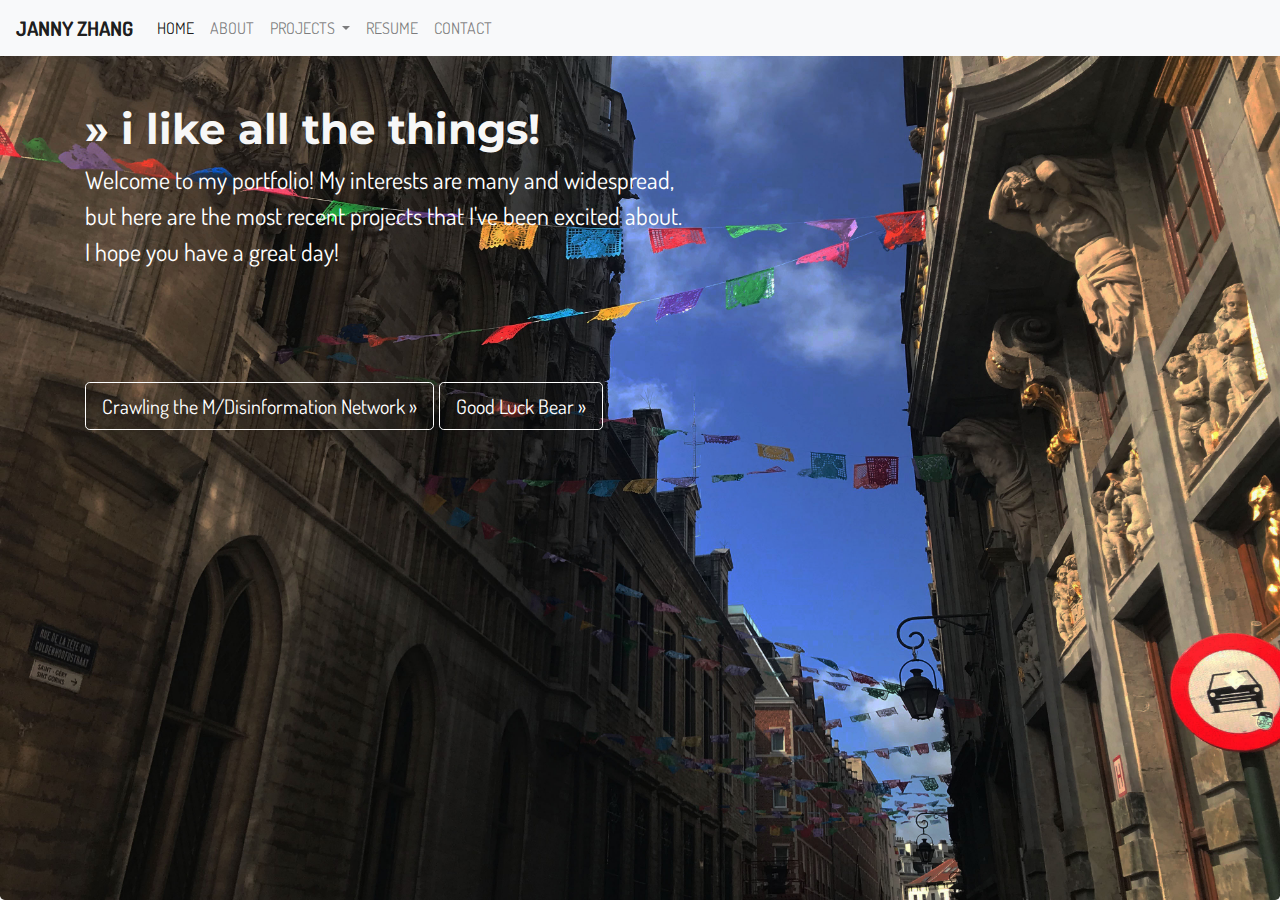
<file: index.html>
<!DOCTYPE html>
<html lang="en">
  
  <head>
    <meta charset="utf-8">
    <meta name="viewport" content="width=device-width, initial-scale=1">
    <title>jz » home</title>
    <link href="css/bootstrap.min.css" rel="stylesheet">
    <link href="css/jarzofjam.css" rel="stylesheet">
    <link href='https://fonts.googleapis.com/css?family=Montserrat:400,700' rel='stylesheet' type='text/css'>
    <link href='https://fonts.googleapis.com/css?family=Dosis:400,700' rel='stylesheet' type='text/css'>

  </head>

  <!-- BODY!-->

  <body>
    <nav class="navbar navbar-expand-lg navbar-light bg-light">
      <a class="navbar-brand" href="./index.html">JANNY ZHANG</a>
      
      <button class="navbar-toggler" type="button" data-toggle="collapse" data-target="#navbarSupportedContent" aria-controls="navbarSupportedContent" aria-expanded="false" aria-label="Toggle navigation">
        <span class="navbar-toggler-icon"></span>
      </button>

      <div class="collapse navbar-collapse" id="navbarSupportedContent">
        <ul class="navbar-nav mr-auto">
          <li class="nav-item active">
            <a class="nav-link" href="./index.html">HOME<span class="sr-only">(current)</span></a>
          </li>
          <li class="nav-item">
            <a class="nav-link" href="./about.html">ABOUT</a>
          </li>
          <li class="nav-item dropdown">
            <a class="nav-link dropdown-toggle" href="#" id="navbarDropdown" role="button" data-toggle="dropdown" aria-haspopup="true" aria-expanded="false">
              PROJECTS
            </a>
            <div class="dropdown-menu" aria-labelledby="navbarDropdown">
              <a class="dropdown-item" href="./project_design.html">design</a>
              <a class="dropdown-item" href="#">technical</a>
              <a class="dropdown-item" href="#">personal</a>
            </div>
          </li>
          <li class="nav-item">
            <a class="nav-link" href="#">RESUME</a>
          </li>
          <li class="nav-item">
            <a class="nav-link" href="#">CONTACT</a>
          </li>
        </ul>
      </div>
    </nav>




    <div class="jumbotron image front-page">
      <div class="container content">
        <h1>» i like all the things!</h1>
        <p class="avoid-pics">Welcome to my portfolio! My interests are many and widespread, but here are the most recent projects that I've been excited about. I hope you have a great day!</p>
        <br>
        <br>
        <br>
        <br>
        <p><a class="btn btn-primary btn-lg" href="#" role="button">Crawling the M/Disinformation Network »</a> <a class="btn btn-primary btn-lg" href="#" role="button">Good Luck Bear »</a></p>
      </div>
    </div>



    <script src="https://ajax.googleapis.com/ajax/libs/jquery/1.11.3/jquery.min.js"></script>
    <script src="js/bootstrap.min.js"></script>
    <script src="js/app.js"></script>
  </body>





</html>
</file>
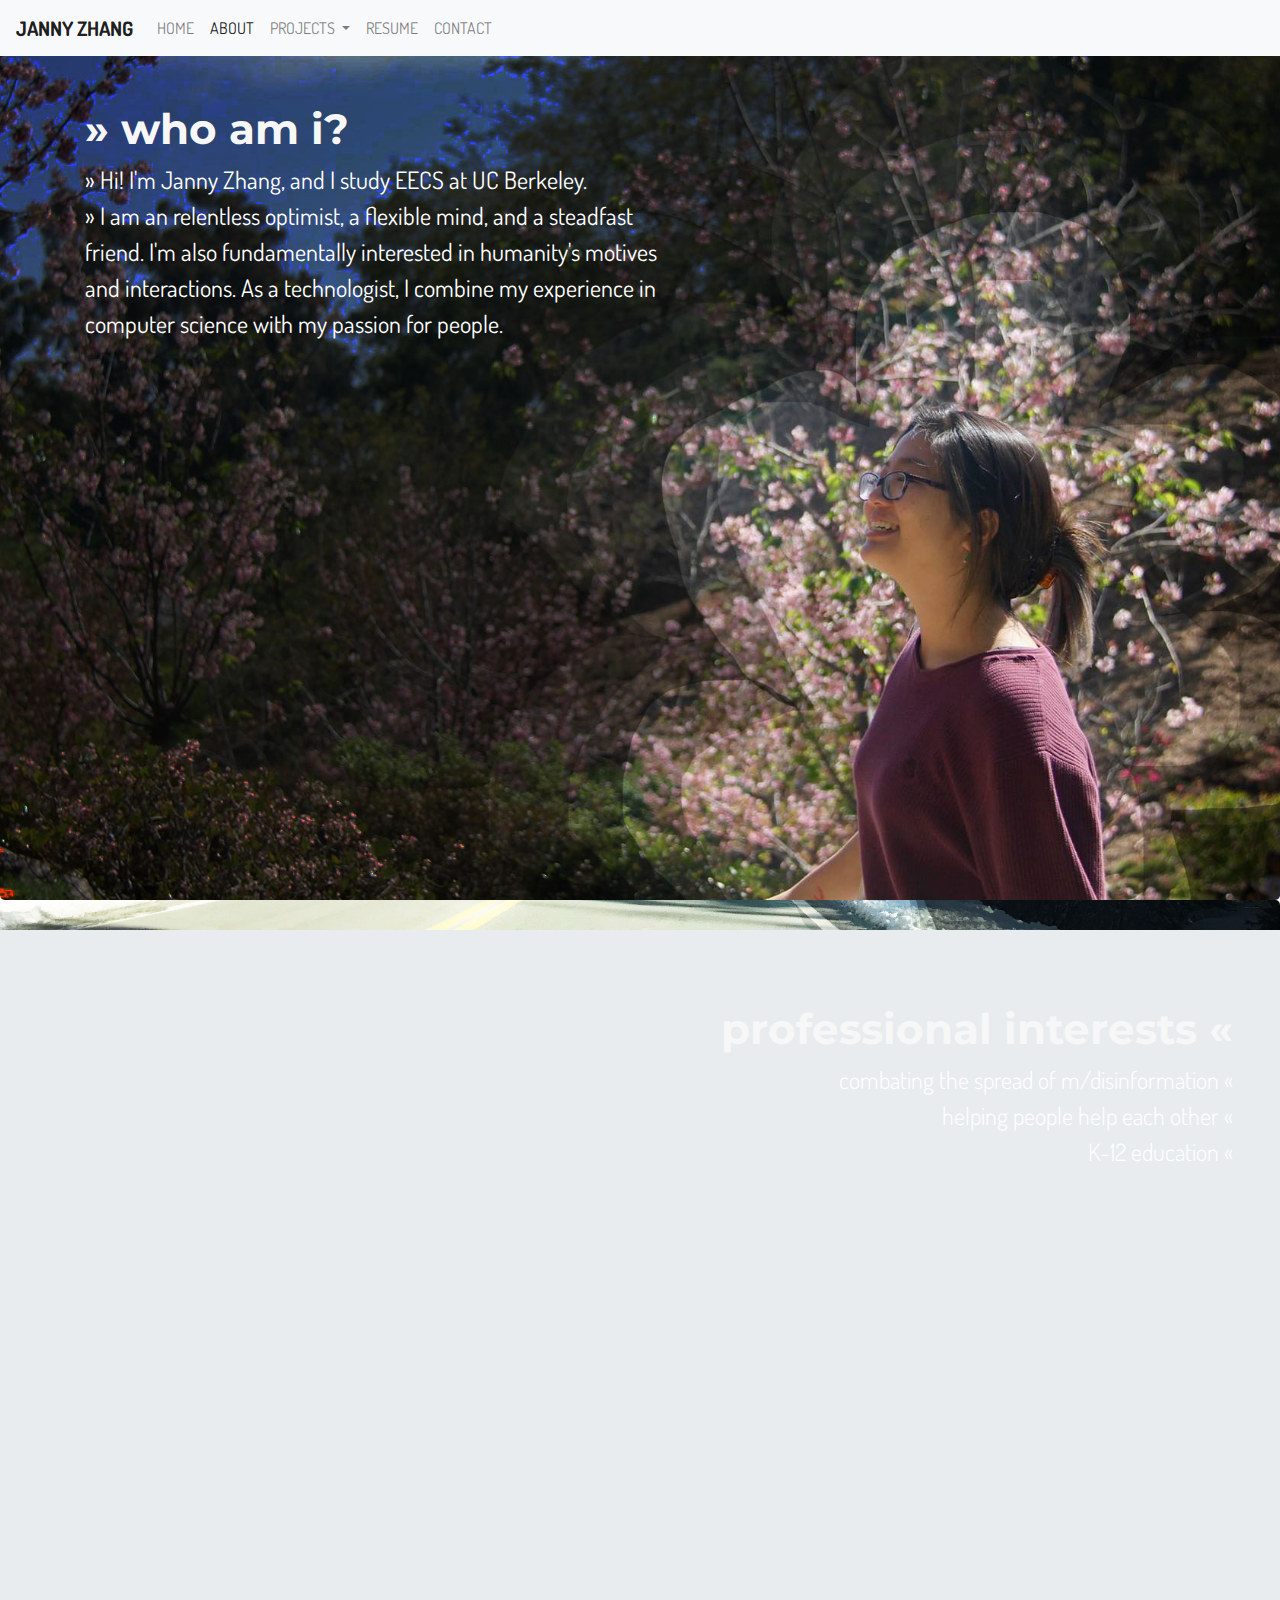
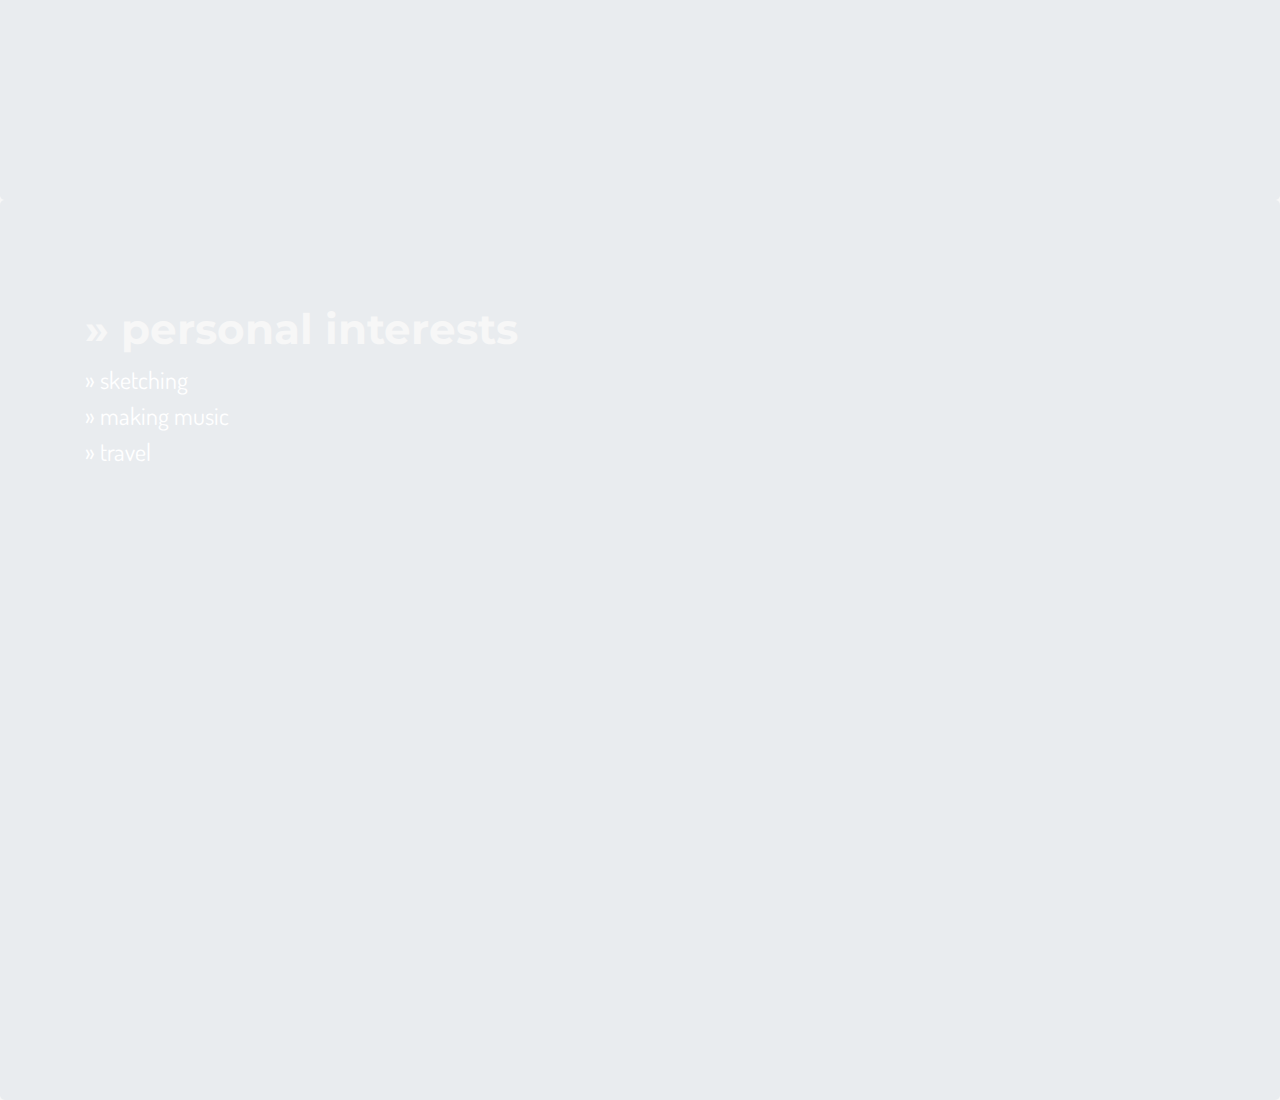
<file: about.html>
<!DOCTYPE html>
<html lang="en">
  
  <head>
    <meta charset="utf-8">
    <meta name="viewport" content="width=device-width, initial-scale=1">
    <title>jz » about</title>
    <link href="css/bootstrap.min.css" rel="stylesheet">
    <link href="css/jarzofjam.css" rel="stylesheet">
    <link href='https://fonts.googleapis.com/css?family=Montserrat:400,700' rel='stylesheet' type='text/css'>
    <link href='https://fonts.googleapis.com/css?family=Dosis:400,700' rel='stylesheet' type='text/css'>

  </head>

  <!-- BODY!-->

  <body>
    <nav class="navbar navbar-expand-lg navbar-light bg-light">
      <a class="navbar-brand" href="./index.html">JANNY ZHANG</a>
      
      <button class="navbar-toggler" type="button" data-toggle="collapse" data-target="#navbarSupportedContent" aria-controls="navbarSupportedContent" aria-expanded="false" aria-label="Toggle navigation">
        <span class="navbar-toggler-icon"></span>
      </button>

      <div class="collapse navbar-collapse" id="navbarSupportedContent">
        <ul class="navbar-nav mr-auto">
          <li class="nav-item">
            <a class="nav-link" href="./index.html">HOME</a>
          </li>
          <li class="nav-item active">
            <a class="nav-link" href="./about.html">ABOUT<span class="sr-only">(current)</span></a>
          </li>
          <li class="nav-item dropdown">
            <a class="nav-link dropdown-toggle" href="#" id="navbarDropdown" role="button" data-toggle="dropdown" aria-haspopup="true" aria-expanded="false">
              PROJECTS
            </a>
            <div class="dropdown-menu" aria-labelledby="navbarDropdown">
              <a class="dropdown-item" href='./project_design.html'>design</a>
              <a class="dropdown-item" href="#">technical</a>
              <a class="dropdown-item" href="#">personal</a>
            </div>
          </li>
          <li class="nav-item">
            <a class="nav-link" href="#">RESUME</a>
          </li>
          <li class="nav-item">
            <a class="nav-link" href="#">CONTACT</a>
          </li>
        </ul>
      </div>
    </nav>

    <div class="jumbotron image about-page">
      <div class="container content">
        <h1>» who am i?</h1>
        <p class="avoid-pics">» Hi! I'm Janny Zhang, and I study EECS at UC Berkeley. <br> » I am an relentless optimist, a flexible mind, and a steadfast friend. I'm also fundamentally interested in humanity's motives and interactions. As a technologist, I combine my experience in computer science with my passion for people.</p>
      </div>
    </div>

    <div class="jumbotron image about-page-professional">
      <div class="container content avoid-pics-right">
        <h1>professional interests «</h1>
        <p class="lead"> combating the spread of m/disinformation «<br> helping people help each other «<br> K-12 education «</p>
      </div>
    </div>

    <div class="jumbotron image about-page-personal">
      <div class="container content">
        <h1>» personal interests</h1>
        <p class="avoid-pics">» sketching <br>» making music <br>» travel </p>
      </div>
    </div>


    <script src="https://ajax.googleapis.com/ajax/libs/jquery/1.11.3/jquery.min.js"></script>
    <script src="js/bootstrap.min.js"></script>
    <script src="js/app.js"></script>

  </body>

</html>
</file>
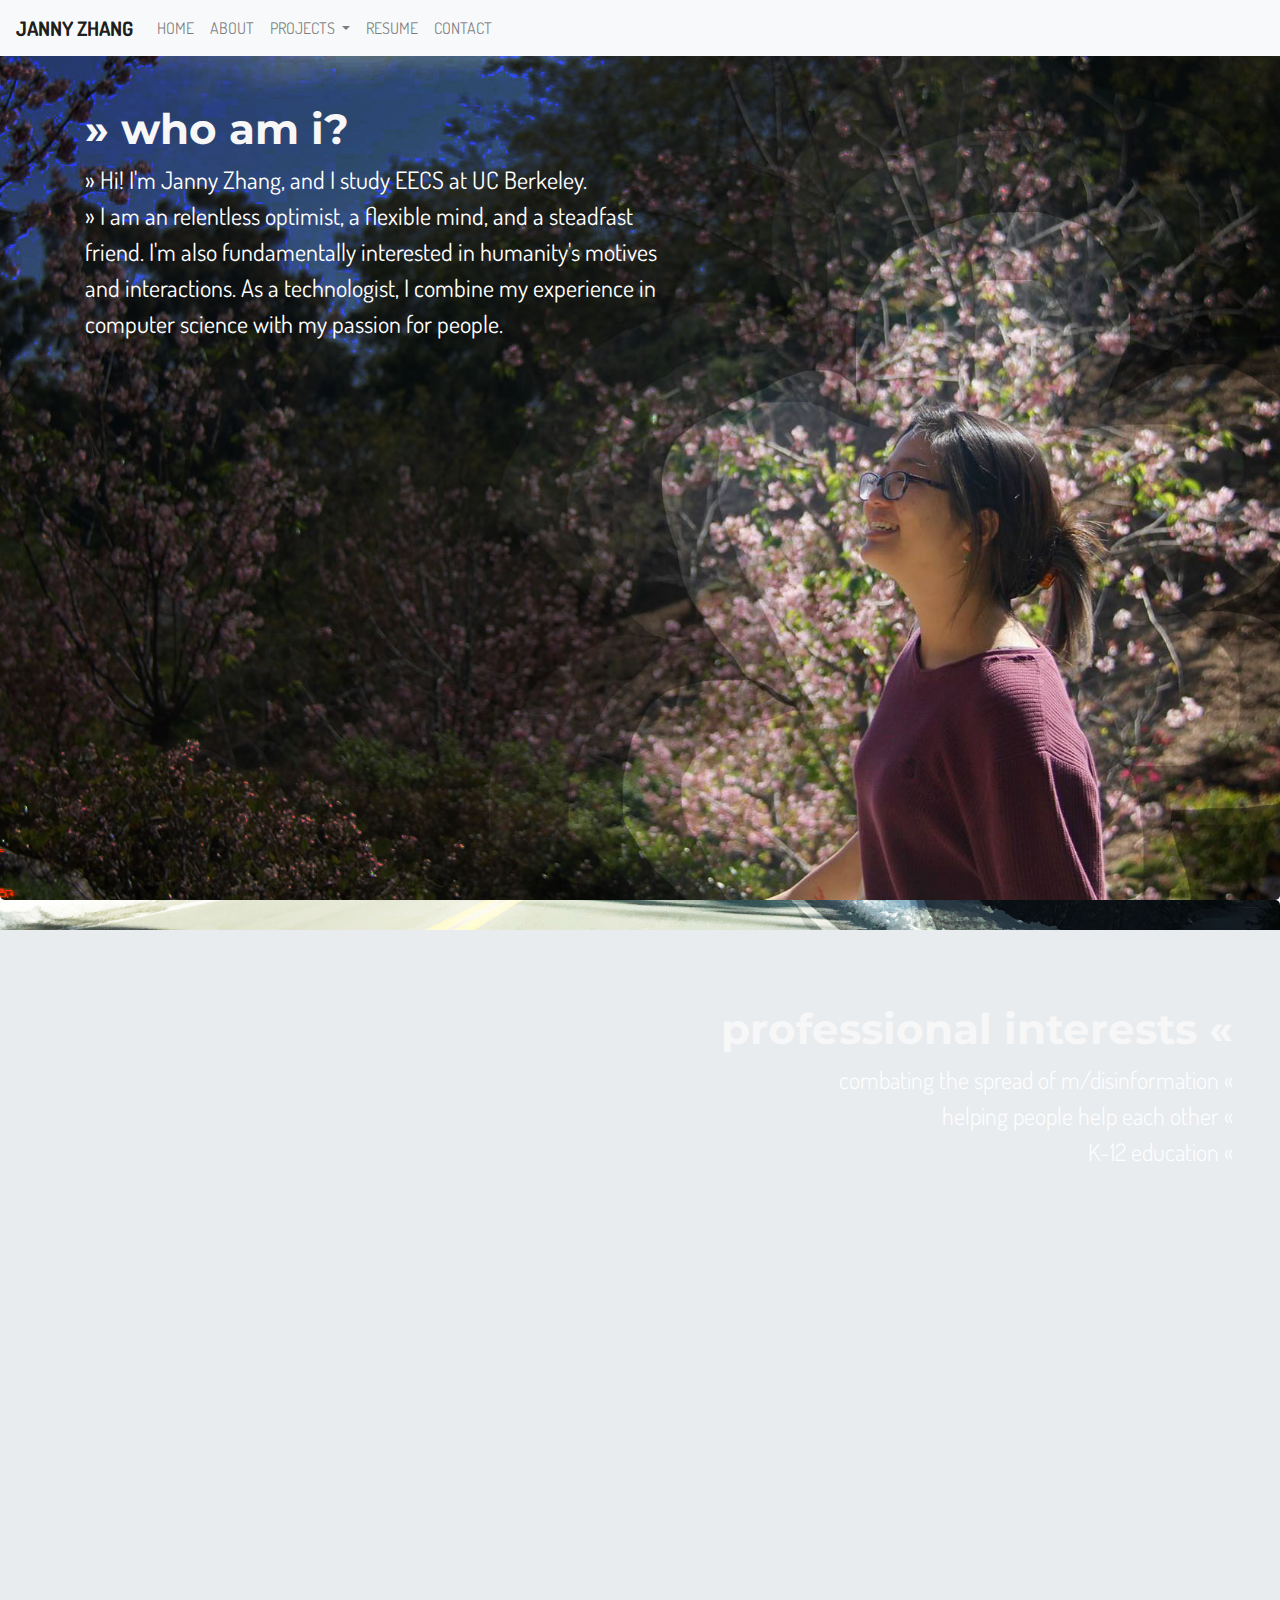
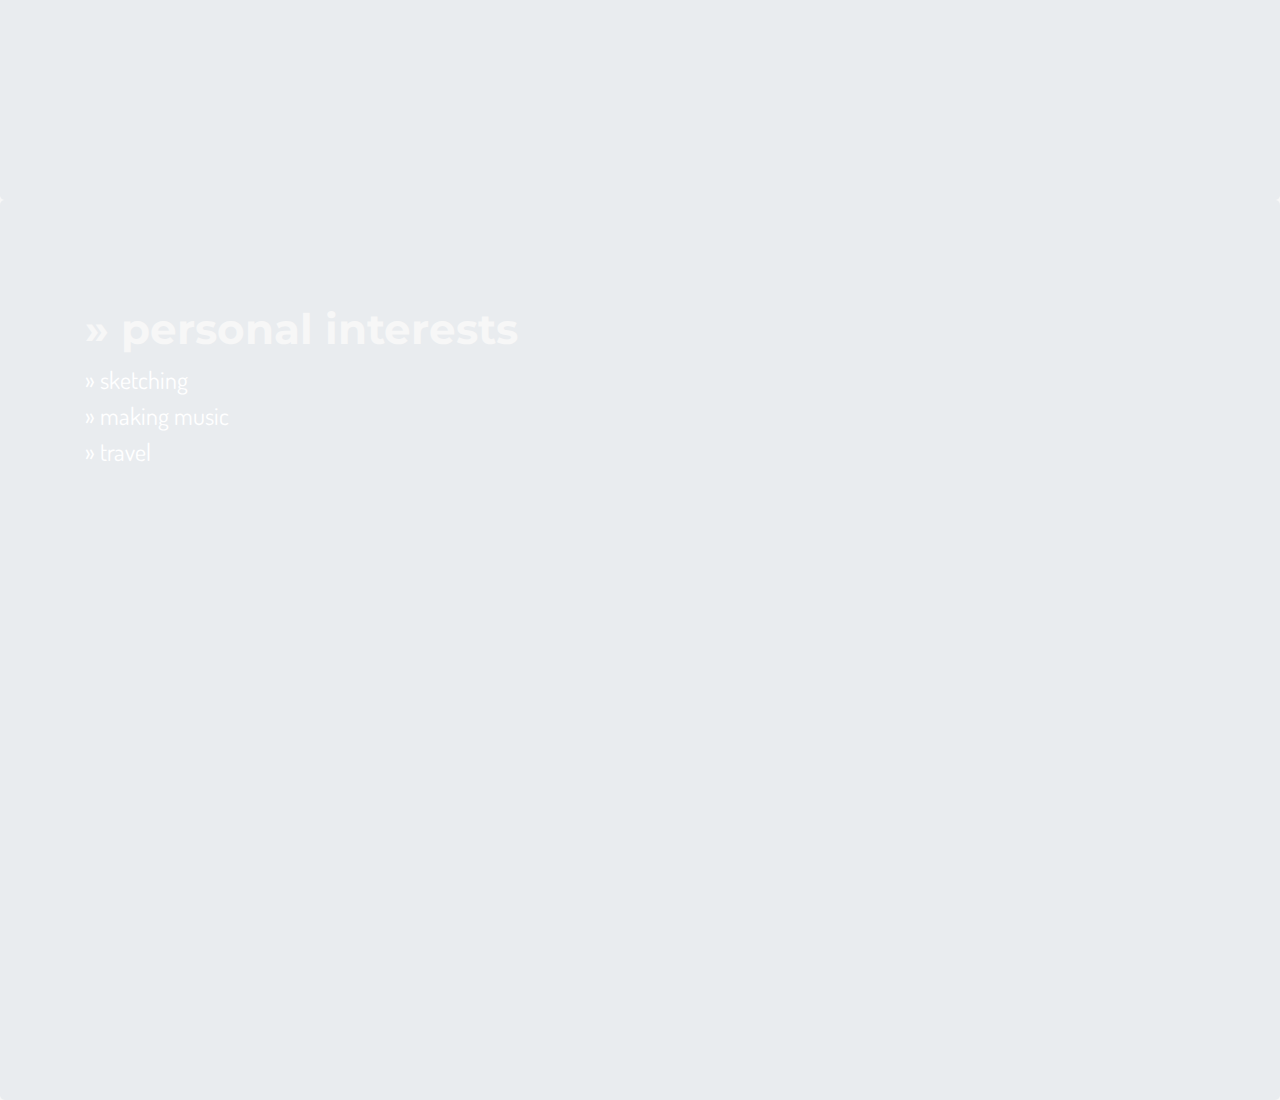
<file: projects.html>
<!DOCTYPE html>
<html lang="en">
  
  <head>
    <meta charset="utf-8">
    <meta http-equiv="X-UA-Compatible" content="IE=edge">
    <meta name="viewport" content="width=device-width, initial-scale=1">
    <title>About Janny Zhang</title>
    <link href="css/bootstrap.min.css" rel="stylesheet">
    <link href="css/jarzofjam.css" rel="stylesheet">
    <link href='https://fonts.googleapis.com/css?family=Montserrat:400,700' rel='stylesheet' type='text/css'>
    <link href='https://fonts.googleapis.com/css?family=Dosis:400,700' rel='stylesheet' type='text/css'>

  </head>

  <!-- BODY!-->

  <body>
    <nav class="navbar navbar-expand-lg navbar-light bg-light">
      <a class="navbar-brand" href="./home.html">JANNY ZHANG</a>
      
      <button class="navbar-toggler" type="button" data-toggle="collapse" data-target="#navbarSupportedContent" aria-controls="navbarSupportedContent" aria-expanded="false" aria-label="Toggle navigation">
        <span class="navbar-toggler-icon"></span>
      </button>

      <div class="collapse navbar-collapse" id="navbarSupportedContent">
        <ul class="navbar-nav mr-auto">
          <li class="nav-item">
            <a class="nav-link" href="./index.html">HOME</a>
          </li>
          <li class="nav-item">
            <a class="nav-link" href="./about.html">ABOUT</a>
          </li>
          <li class="nav-item dropdown">
            <a class="nav-link dropdown-toggle" href="#" id="navbarDropdown" role="button" data-toggle="dropdown" aria-haspopup="true" aria-expanded="false">
              PROJECTS
            </a>
            <div class="dropdown-menu" aria-labelledby="navbarDropdown">
              <a class="dropdown-item" href="#">design</a>
              <a class="dropdown-item" href="#">technical</a>
              <a class="dropdown-item" href="#">personal</a>
            </div>
          </li>
          <li class="nav-item">
            <a class="nav-link" href="#">RESUME</a>
          </li>
          <li class="nav-item">
            <a class="nav-link" href="#">CONTACT</a>
          </li>
        </ul>
      </div>
    </nav>

    <div class="jumbotron image about-page">
      <div class="container content">
        <h1>» who am i?</h1>
        <p class="avoid-pics">» Hi! I'm Janny Zhang, and I study EECS at UC Berkeley. <br> » I am an relentless optimist, a flexible mind, and a steadfast friend. I'm also fundamentally interested in humanity's motives and interactions. As a technologist, I combine my experience in computer science with my passion for people.</p>
      </div>
    </div>
    <div class="transition"></div>

    <div class="jumbotron image about-page-professional">
      <div class="container content avoid-pics-right">
        <h1>professional interests «</h1>
        <p class="lead"> combating the spread of m/disinformation «<br> helping people help each other «<br> K-12 education «</p>
      </div>
    </div>

    <div class="jumbotron image about-page-personal">
      <div class="container content">
        <h1>» personal interests</h1>
        <p class="avoid-pics">» sketching <br>» making music <br>» travel </p>
      </div>
    </div>

  </body>

</html>
</file>
<file: css/jarzofjam.css>
/* basics */
body {
	background: #f7f7f7;
	color: #873bce;
	font-family: 'Dosis';
}
h1 {
	font-weight: bold;
	color: #f7f7f7;
	font-size: 42px;
	font-family: 'Montserrat';
}
h2 {
	font-weight: bold;
	font-family: 'Montserrat';
}
h3 {
	font-weight: bold;
	font-family: 'Montserrat';
	color: #ce8839;
}
p {
	font-size: 16px;
	color: #271a35;
}



/* nav bar */
.navbar {
	position: fixed;
	width: 100%;
}
.nav-link {
	text-align: center;
}
.dropdown-item {
	text-align: center;
}
.dropdown-item:hover, .dropdown-item:focus {
	color: #873bce;
	background-color: #f3edff;
	border-color: transparent;
}
.search-bar {
	text-align: center;
}
.navbar-light .navbar-nav .nav-link:hover, .navbar-light .navbar-nav .nav-link-1:focus {
	color:#873bce;
}
.navbar-brand {
	font-weight: bold;
}
.btn-outline-success {
  color: #873bce;
  background-color: transparent;
  background-image: none;
  border-color: #873bce;
}
.btn-outline-success:hover {
	color: #fff;
	border-color: #873bce;
}




/* content */
.avoid-pics {
	max-width: 600px;
	max-height: 600px;
}
.avoid-pics-right {
	text-align: right;
	max-width: 600px;
	float: right;
}
.btn-primary {
	color: #fff;
	background-color: transparent;
	border-color: white;
	margin-bottom: 5px;
}
.btn-primary:hover {
	color: #873bce;
	background-color: white;
	border-color: white;
}
.content {
	margin-top: 40px;
}
.jumbotron {
	margin: 0;
	overflow: hidden;
}
.jumbotron p {
	color: white;
	font-size: 24px;
}
.clickable {
	color: #873bce;
	border-color: #f7f7f7;
	width: 100%;
	padding-top: 100%;
	overflow: hidden;
	background-position: center;
    background-repeat: no-repeat;
    background-size: cover;
    background-attachment: flex;
    font-color: transparent;
}
.clickable:hover {
	color: #fff;
	background-image: linear-gradient(to top, #3a5dce, white);;
	border-color: white;
	font-color: white;
}
.btn-content {
	padding-top: 40%;
	padding-bottom: 40%;
	text-align: center;
	top: 0;
	bottom: 0;
	right: 0;
	left: 0;
	font: 'Montserrat';
	font-size: 30px;
	opacity: 0;
	position: absolute;
}
.btn-content:hover {
	opacity: 1;
}
.dropdown-item.active, .dropdown-item:active {
  color: #fff;
  text-decoration: none;
  background-color: #873bce;
}



/* background */
.image {
	background-position: center;
    background-repeat: no-repeat;
    background-size: cover;
    background-attachment: fixed;
    height: 100vh;
}
.front-page {
    background-image: url(belgium.jpg);
}
.about-page {
	background-image: url(me-with-flowers.jpg);
}
.about-page-professional {
	background-image: url(trees.jpg);
}
.about-page-personal {
	background-image: url(me-wincing.jpg);
}
.design-page {
	background-image: url(forest.jpg);
}
.design-bear {
	background-image: url(good-luck-bear.jpg)
}

.generic-bg {
	background: black;
}
</file>
